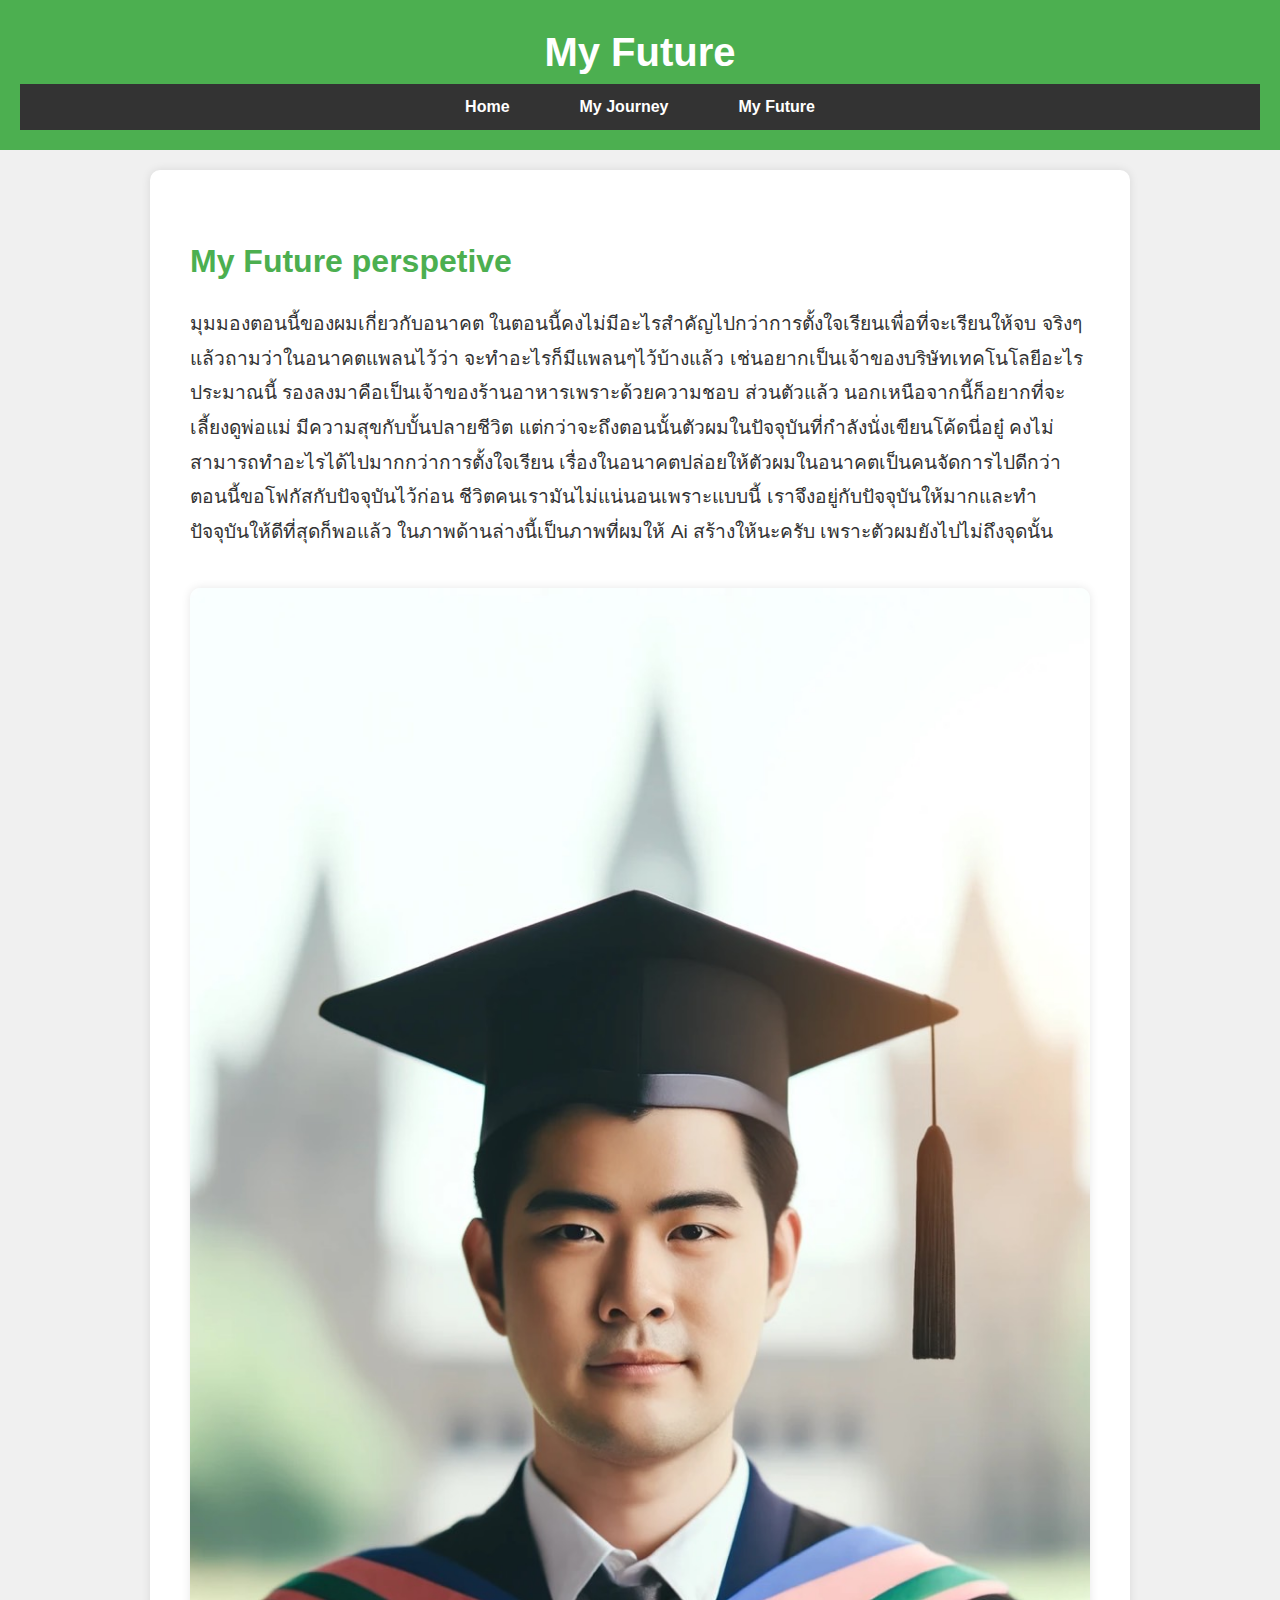
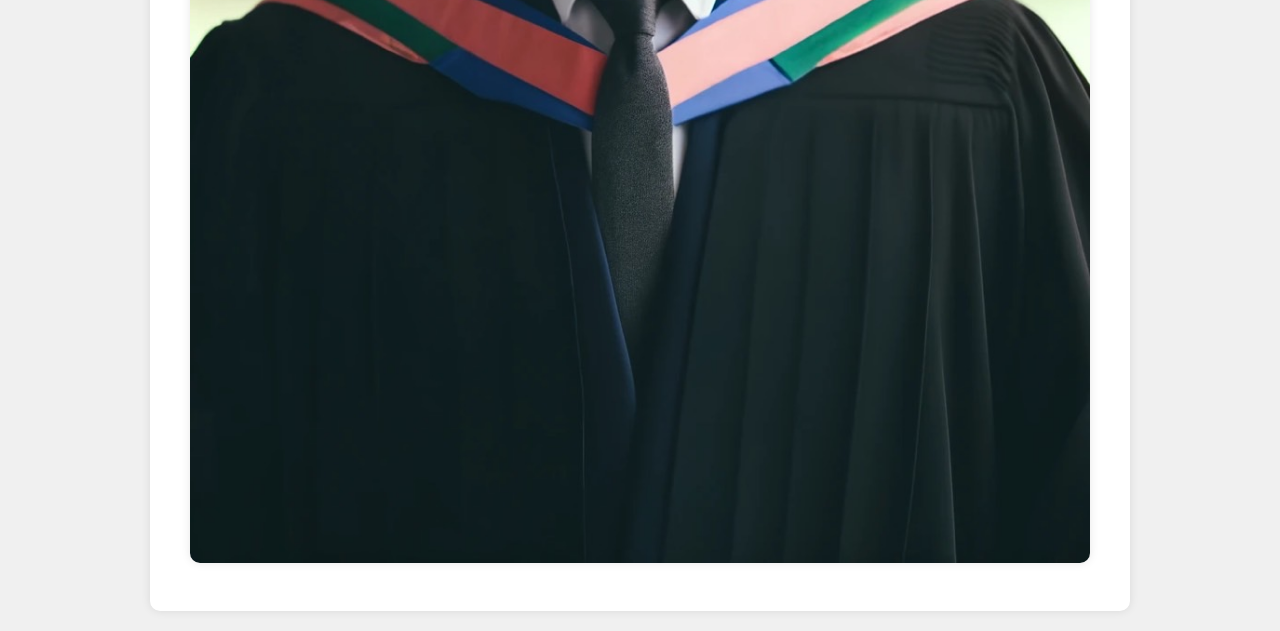
<file: myfuture.html>
<!DOCTYPE html>
<html lang="en">
    <head>
        <meta charset="UTF-8">
        <meta name="'viewport" content="width=device-widt,initial-scale=1.0">
        <title>My Future</title>
        <link rel="stylesheet" href="mystyle.css">
    </head>
    <body>

        <header>
            <h1>My Future</h1>
            <nav>
                <ul>
                    <li><a href="index.html">Home</a></li>
                    <li><a href="myjourney.html">My Journey</a></li>
                    <li><a href="myfuture.html">My Future</a></li>
                </ul>
            </nav>
        </header>

        <section>
            <h2>My Future perspetive</h2>
            <p>มุมมองตอนนี้ของผมเกี่ยวกับอนาคต ในตอนนี้คงไม่มีอะไรสำคัญไปกว่าการตั้งใจเรียนเพื่อที่จะเรียนให้จบ จริงๆแล้วถามว่าในอนาคตแพลนไว้ว่า
                จะทำอะไรก็มีแพลนๆไว้บ้างแล้ว เช่นอยากเป็นเจ้าของบริษัทเทคโนโลยีอะไรประมาณนี้ รองลงมาคือเป็นเจ้าของร้านอาหารเพราะด้วยความชอบ
                ส่วนตัวแล้ว นอกเหนือจากนี้ก็อยากที่จะเลี้ยงดูพ่อแม่ มีความสุขกับบั้นปลายชีวิต แต่กว่าจะถึงตอนนั้นตัวผมในปัจจุบันที่กำลังนั่งเขียนโค้ดนี่อยู๋
                คงไม่สามารถทำอะไรได้ไปมากกว่าการตั้งใจเรียน เรื่องในอนาคตปล่อยให้ตัวผมในอนาคตเป็นคนจัดการไปดีกว่า ตอนนี้ขอโฟกัสกับปัจจุบันไว้ก่อน
                ชีวิตคนเรามันไม่แน่นอนเพราะแบบนี้ เราจึงอยู่กับปัจจุบันให้มากและทำปัจจุบันให้ดีที่สุดก็พอแล้ว ในภาพด้านล่างนี้เป็นภาพที่ผมให้ Ai สร้างให้นะครับ
                เพราะตัวผมยังไปไม่ถึงจุดนั้น
            </p>
            <img src="resources/MyFuturepic.jpg">
        </section>
    </body>
</html>
</file>
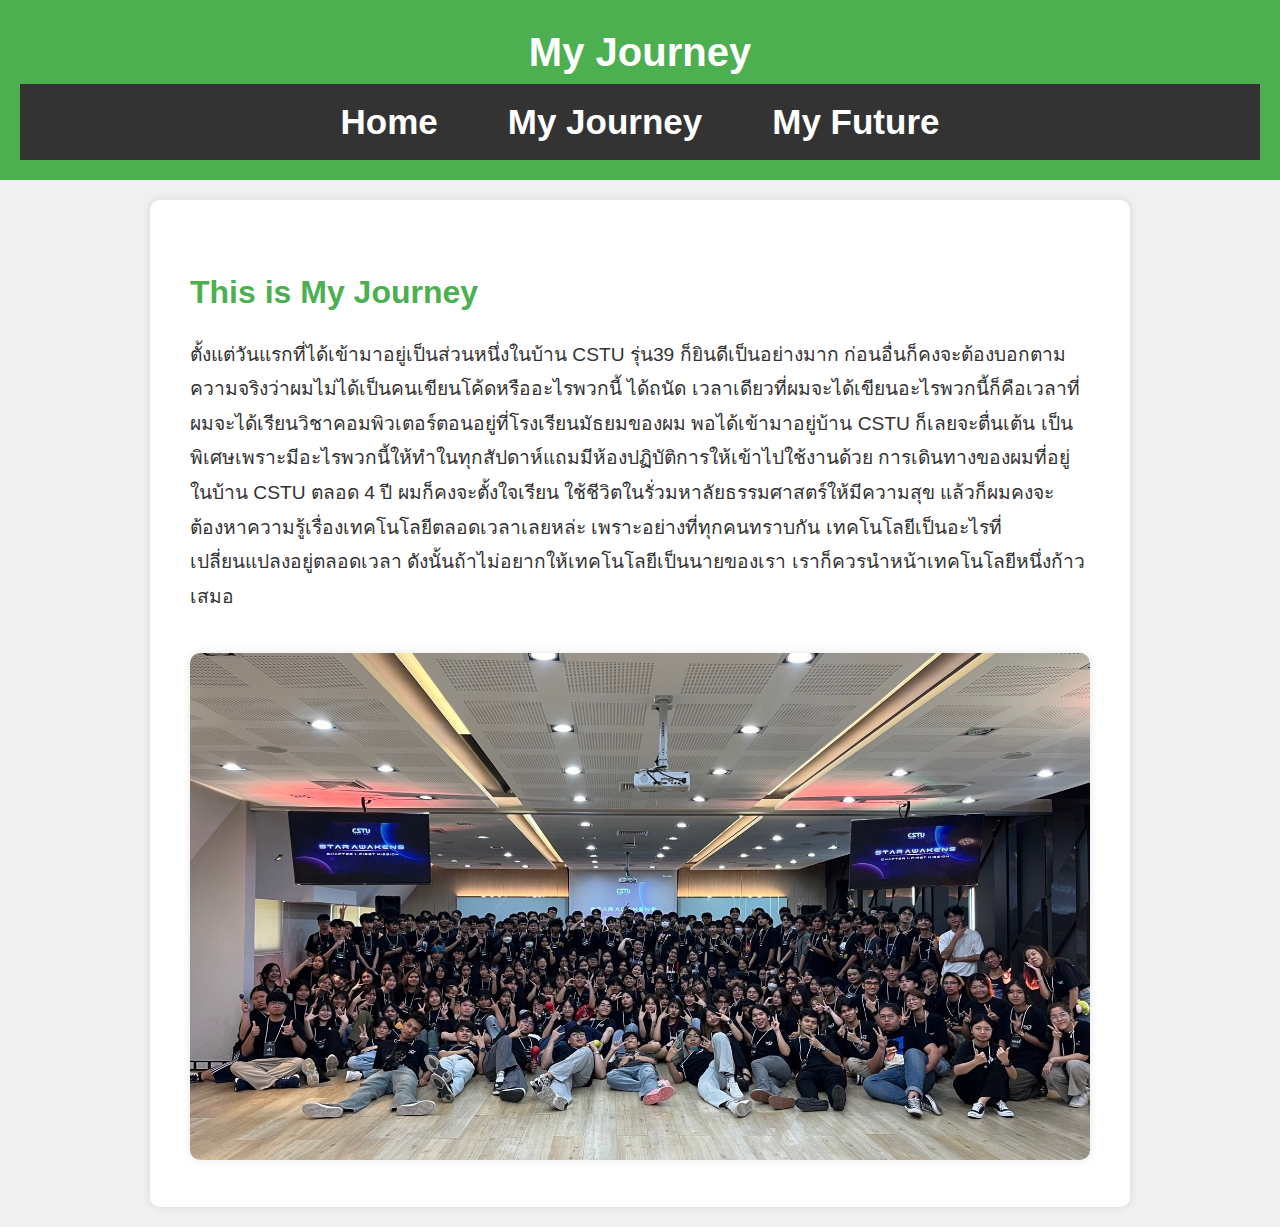
<file: myjourney.html>
<!DOCTYPE html>
<html lang="en">
    <head>
        <meta charset="UTF-8">
        <meta name="'viewport" content="width=device-widt,initial-scale=1.0">
        <title>My Journey</title>
        <link rel="stylesheet" href="mystyle.css">
    </head>
    <body>

        <header>
            <h1>My Journey</h1>
            <nav>
                <ul>
                    <li class="menutext"><a href="index.html">Home</a></li>
                    <li class="menutext"><a href="myjourney.html">My Journey</a></li>
                    <li class="menutext"><a href="myfuture.html">My Future</a></li>
                </ul>
            </nav>
        </header>

        <section>
            <h2>This is My Journey</h2>
            <p>ตั้งแต่วันแรกที่ได้เข้ามาอยู่เป็นส่วนหนึ่งในบ้าน CSTU รุ่น39 ก็ยินดีเป็นอย่างมาก ก่อนอื่นก็คงจะต้องบอกตามความจริงว่าผมไม่ได้เป็นคนเขียนโค้ดหรืออะไรพวกนี้
                ได้ถนัด เวลาเดียวที่ผมจะได้เขียนอะไรพวกนี้ก็คือเวลาที่ผมจะได้เรียนวิชาคอมพิวเตอร์ตอนอยู่ที่โรงเรียนมัธยมของผม พอได้เข้ามาอยู่บ้าน CSTU ก็เลยจะตื่นเต้น
                เป็นพิเศษเพราะมีอะไรพวกนี้ให้ทำในทุกสัปดาห์แถมมีห้องปฏิบัติการให้เข้าไปใช้งานด้วย การเดินทางของผมที่อยู่ในบ้าน CSTU ตลอด 4 ปี ผมก็คงจะตั้งใจเรียน
                ใช้ชีวิตในรั่วมหาลัยธรรมศาสตร์ให้มีความสุข แล้วก็ผมคงจะต้องหาความรู้เรื่องเทคโนโลยีตลอดเวลาเลยหล่ะ เพราะอย่างที่ทุกคนทราบกัน เทคโนโลยีเป็นอะไรที่
                เปลี่ยนแปลงอยู่ตลอดเวลา ดังนั้นถ้าไม่อยากให้เทคโนโลยีเป็นนายของเรา เราก็ควรนำหน้าเทคโนโลยีหนึ่งก้าวเสมอ
            </p>
            <img src="resources/MyJourneypic.jpg">
        </section>
    </body>
</html>
</file>
<file: mystyle.css>
body{
    font-family: 'Segoe UI', Tahoma, Geneva, Verdana, sans-serif;
    margin: 0;
    padding: 0;
    background-color: #f0f0f0;
    color: #333;
    line-height: 1.6;
}

header{
    background-color: #4caf50;
    color: white;
    padding: 20px;
    text-align: center;
}

header h1{
    margin: 0;
    font-size: 2.5rem;
}
.menutext{
    font-size: 35px;
}

nav ul{
    list-style-type: none;
    padding: 0;
    margin: 0;
    display: flex;
    justify-content: center;
    background-color: #333;
}

nav ul li{
    margin: 0 15px;
}
nav ul li a{
    color: white;
    text-decoration: none;
    font-weight: bold;
    padding: 10px 20px;
    display: inline-block;
}

nav ul li a:hover{
    background-color: #575757;
    border-radius: 5px;
}

section{
    padding: 40px;
    background-color: #fff;
    margin: 20px auto;
    max-width: 900px;
    box-shadow: 0 0 10px rgba(0, 0, 0, 0.1);
    border-radius: 10px;
}

section h2{
    font-size: 2rem;
    color: #4caf50;
    margin-bottom: 20px;
}

section p{
    font-size: 1.2rem;
    line-height: 1.8;
}

section img{
    max-width: 100%;
    height: auto;
    margin-top: 20px;
    border-radius: 10px;
    box-shadow: 0 0 10px rgba(0, 0, 0, 0.1);
}

.introduction{
    display: flex;
    justify-content: center;
    align-items: center;
    flex-direction: column;
    padding: 20px;
}
.introduction video{
    max-width: 100%;
    height: auto;
}
@media only screen and (max-width: 600px) {
    nav ul {
        flex-direction: column;
        padding: 0;
    }
    nav ul li a {
        padding: 15px;
        text-align: center;
        white-space: nowrap;
        overflow: hidden;
        text-overflow: ellipsis;
    }
}
</file>
